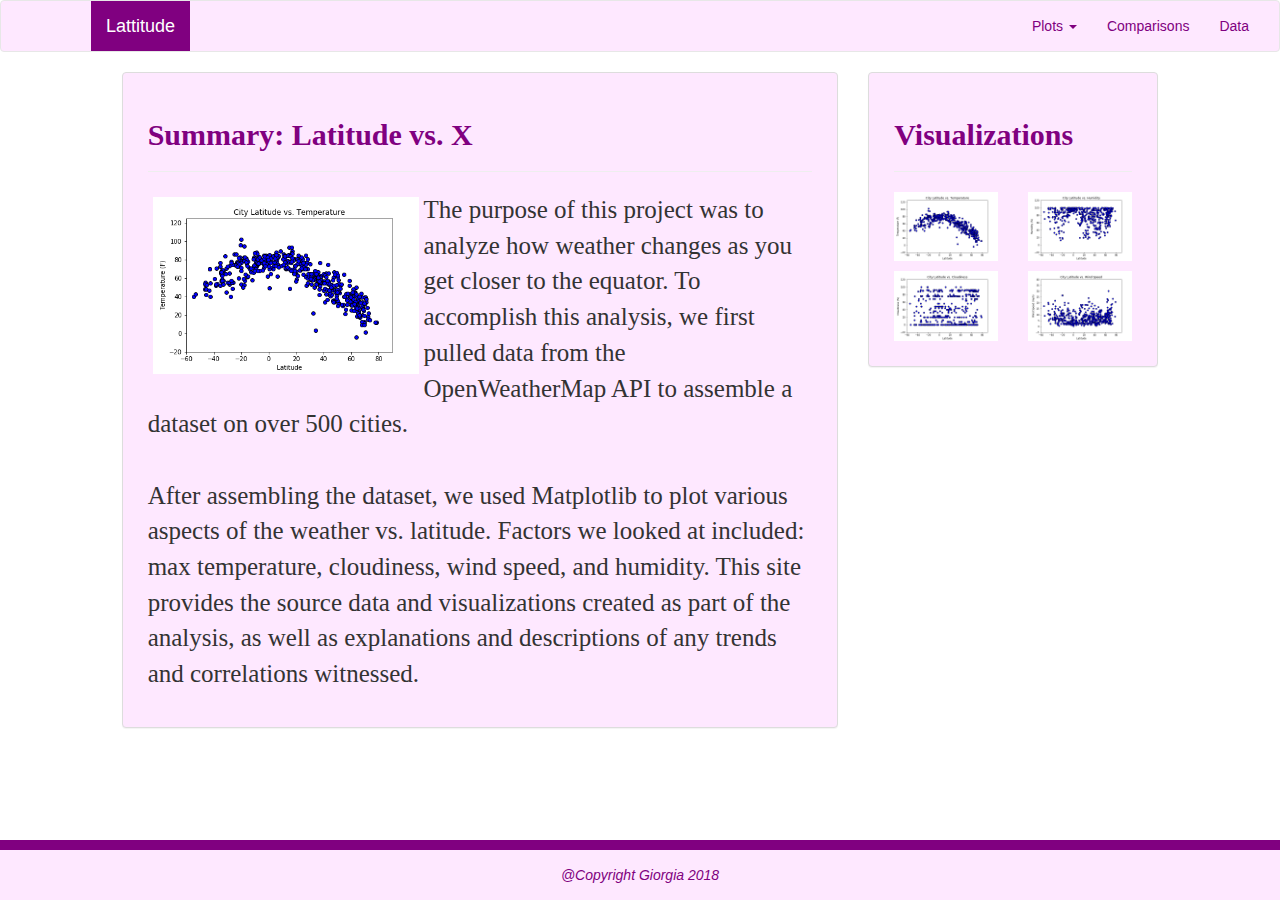
<file: 12. Web/index.html>
<!DOCTYPE html>
<html lang="en">
<head>
    <meta charset="UTF-8">
    <meta http-equiv="X-UA-Compatible" content="ie=edge">
    <meta name="viewport" content="width=device-width, initial-scale=1.0">
    <title>WeatherPy Visualization</title>

    
    <script src="https://code.jquery.com/jquery-3.2.1.js" integrity="sha256-DZAnKJ/6XZ9si04Hgrsxu/8s717jcIzLy3oi35EouyE=" crossorigin="anonymous"></script>
    <script src="https://maxcdn.bootstrapcdn.com/bootstrap/3.3.7/js/bootstrap.min.js" integrity="sha384-Tc5IQib027qvyjSMfHjOMaLkfuWVxZxUPnCJA7l2mCWNIpG9mGCD8wGNIcPD7Txa" crossorigin="anonymous"></script>
    <link href="https://maxcdn.bootstrapcdn.com/bootstrap/3.3.7/css/bootstrap.min.css" rel="stylesheet" integrity="sha384-BVYiiSIFeK1dGmJRAkycuHAHRg32OmUcww7on3RYdg4Va+PmSTsz/K68vbdEjh4u" crossorigin="anonymous">
    <link href="https://maxcdn.bootstrapcdn.com/font-awesome/4.7.0/css/font-awesome.min.css" rel="stylesheet" integrity="sha384-wvfXpqpZZVQGK6TAh5PVlGOfQNHSoD2xbE+QkPxCAFlNEevoEH3Sl0sibVcOQVnN" crossorigin="anonymous">

    <link rel="stylesheet" href="style.css" type="text/css">
    
</head>

<body>

    <!-- Nav Bar -->
    <nav class="navbar navbar-default" style="background-color: #fee8ff">
        <div class="container-fluid">
            <div class="navbar-header">
                <button type="button" class="navbar-toggle collapsed" data-toggle="collapse" data-target="#bs-example-navbar-collapse-1" aria-expanded="false">
                    <span class="sr-only">Toggle navigation</span>
                    <span class="icon-bar"></span>
                    <span class="icon-bar"></span>
                    <span class="icon-bar"></span>
                </button>
                <div class="col-md-1"></div>
                <div class="col-md-1"></div>
                <div class="col-md-1"></div>
                <a class="navbar-brand" href="index.html" style=" color:white; background-color: purple;">
                    <span class="nav-color">Lattitude</span>
                </a>
            </div>
            
            <div class="collapse navbar-collapse" id="bs-example-navbar-collapse-1">
        
                <ul class="nav navbar-nav navbar-right">
                    <li class="dropdown">
                        <a href="" class="dropdown-toggle" data-toggle="dropdown" role="button" aria-haspopup="true" aria-expanded="false" style="color:purple">Plots <span class="caret"></span></a>
                            <ul class="dropdown-menu">
                                <li><a href="max_temp.html">Max Temperature</a></li>
                                <li><a href="humidity.html">Humidity</a></li>
                                <li><a href="cloudiness.html">Cloud Cover</a></li>
                                <li><a href="wind_speed.html">Wind Speed</a></li>
                            </ul>
                    </li>
                    <li><a href="comparisons.html" style="color:purple">Comparisons</a></li>
                    <li><a href="data.html" style="color:purple">Data</a></li>
                </ul>
            </div>
        </div>
    </nav>

    <div class="container-fluid">
        <div class="row">
            <div class="col-md-1"></div>
            <div class="col-md-7">
                <div class="panel panel-default">
                    <div class="panel-body">
                        <h2>Summary: Latitude vs. X</h2>
                        <hr>
                        <img src="Plots/Latitude_Vs_Temperature_Plot.png" alt="max temp" style="width:40%; float: left; margin:5px;">
                        <p class="text">The purpose of this project was to analyze how weather changes as you get closer to the equator.
                            To accomplish this analysis, we first pulled data from the OpenWeatherMap API to assemble a dataset on over 500 cities.
                            <br>
                            <br>
                            After assembling the dataset, we used Matplotlib to plot various aspects of the weather vs. latitude.
                            Factors we looked at included: max temperature, cloudiness, wind speed, and humidity.
                            This site provides the source data and visualizations created as part of the analysis, as well as
                            explanations and descriptions of any trends and correlations witnessed.
                        </p>
                    </div>
                </div>
            </div>
            <div class="col-md-3">
                <div class="panel panel-default">
                    <div class="panel-body">
                        <h2>Visualizations</h2>
                        <hr>
                        <div class="row" style="padding-bottom:10px">
                            <div class="col-lg-6 col-md-6 col-sm-6 col-xs-6">
                                <a href="max_temp.html">
                                    <img src="Plots/Latitude_Vs_Temperature_Plot.png" alt="" style="width:100%">
                                </a>
                            </div>
                            <div class="col-lg-6 col-md-6 col-sm-6 col-xs-6">
                                <a href="humidity.html">
                                    <img src="Plots/Latitude_Vs_Humidity_Plot.png" alt="" style="width:100%">
                                </a>
                            </div>
                        </div>
                        <div class="row">
                            <div class="col-lg-6 col-md-6 col-sm-6 col-xs-6">
                                <a href="cloudiness.html">
                                    <img src="Plots/Latitude_Vs_Cloudiness_Plot.png" alt="" style="width:100%">
                                </a>
                            </div>
                            <div class="col-lg-6 col-md-6 col-sm-6 col-xs-6">
                                <a href="wind_speed.html">
                                    <img src="Plots/Latitude_Vs_WindSpeed_Plot.png" alt="" style="width:100%">
                                </a>
                            </div>
                        </div>
                    </div>
                </div>
            </div>

            <div class="col-md-1"></div>
        </div>
    </div>

    <footer>
        <p style="text-align: center">
            <i>@Copyright Giorgia 2018</i>
        </p>
    </footer>
    
</body>
</html>
</file>
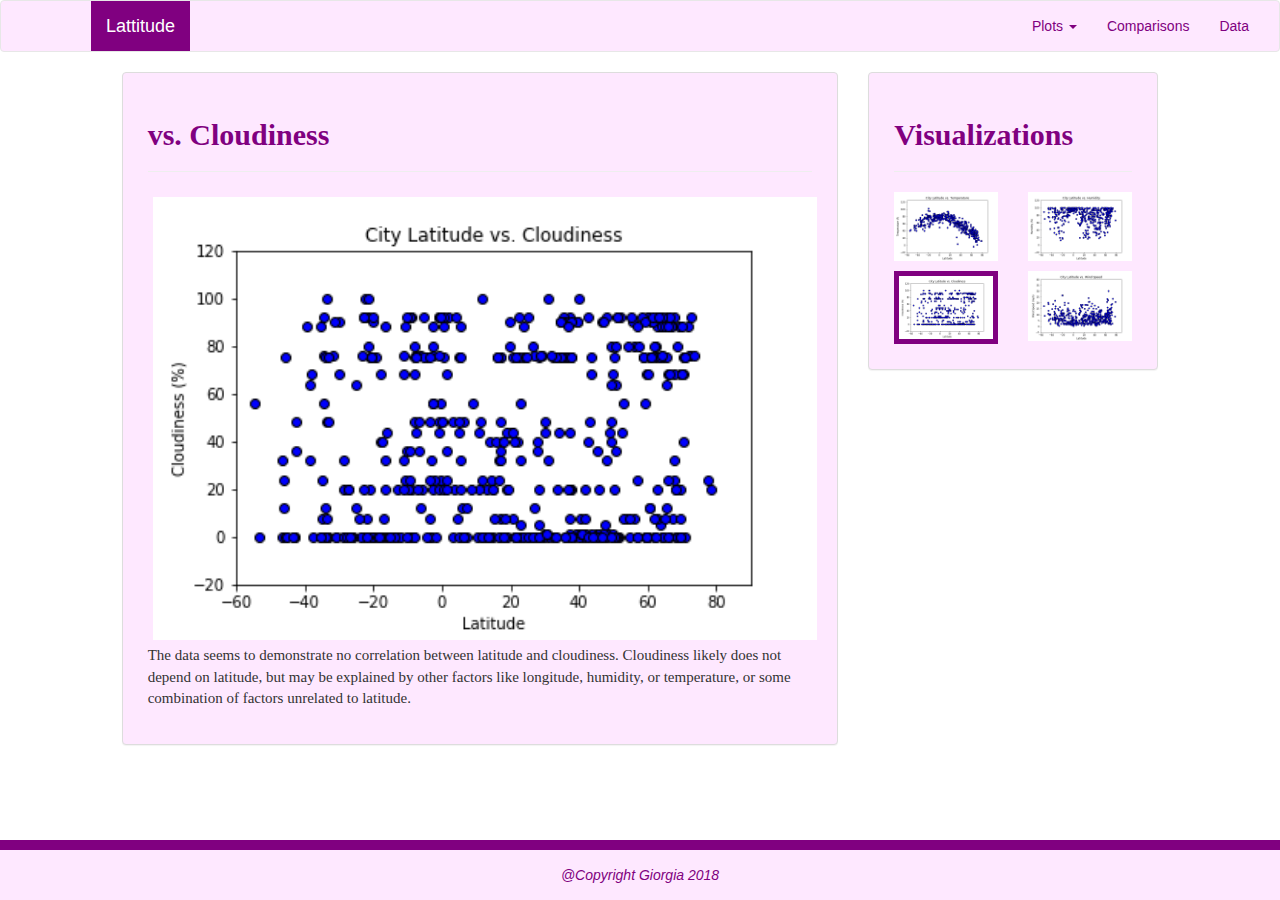
<file: 12. Web/cloudiness.html>
<!DOCTYPE html>
<html lang="en">
<!DOCTYPE html>
<html lang="en">
<head>
    <meta charset="UTF-8">
    <meta name="viewport" content="width=device-width, initial-scale=1.0">
    <meta http-equiv="X-UA-Compatible" content="ie=edge">
    <title>Maximum Temperature</title>

    <script src="https://code.jquery.com/jquery-3.2.1.js" integrity="sha256-DZAnKJ/6XZ9si04Hgrsxu/8s717jcIzLy3oi35EouyE=" crossorigin="anonymous"></script>
    <script src="https://maxcdn.bootstrapcdn.com/bootstrap/3.3.7/js/bootstrap.min.js" integrity="sha384-Tc5IQib027qvyjSMfHjOMaLkfuWVxZxUPnCJA7l2mCWNIpG9mGCD8wGNIcPD7Txa" crossorigin="anonymous"></script>
    <link href="https://maxcdn.bootstrapcdn.com/bootstrap/3.3.7/css/bootstrap.min.css" rel="stylesheet" integrity="sha384-BVYiiSIFeK1dGmJRAkycuHAHRg32OmUcww7on3RYdg4Va+PmSTsz/K68vbdEjh4u" crossorigin="anonymous">
    <link href="https://maxcdn.bootstrapcdn.com/font-awesome/4.7.0/css/font-awesome.min.css" rel="stylesheet" integrity="sha384-wvfXpqpZZVQGK6TAh5PVlGOfQNHSoD2xbE+QkPxCAFlNEevoEH3Sl0sibVcOQVnN" crossorigin="anonymous">

    <link rel="stylesheet" href="style.css" type="text/css">
</head>
<body>

    <nav class="navbar navbar-default" style="background-color: #fee8ff">
        <div class="container-fluid">
            <div class="navbar-header">
                <button type="button" class="navbar-toggle collapsed" data-toggle="collapse" data-target="#bs-example-navbar-collapse-1" aria-expanded="false">
                    <span class="sr-only">Toggle navigation</span>
                    <span class="icon-bar"></span>
                    <span class="icon-bar"></span>
                    <span class="icon-bar"></span>
                </button>
                <div class="col-md-1"></div>
                <div class="col-md-1"></div>
                <div class="col-md-1"></div>
                <a class="navbar-brand" href="index.html" style="color: white; background-color: purple;">
                    <span class="nav-color">Lattitude</span>
                </a>
            </div>
                
            <div class="collapse navbar-collapse" id="bs-example-navbar-collapse-1">
            
                <ul class="nav navbar-nav navbar-right">
                    <li class="dropdown">
                        <a href="" class="dropdown-toggle" data-toggle="dropdown" role="button" aria-haspopup="true" aria-expanded="false" style="color:purple">Plots <span class="caret"></span></a>
                            <ul class="dropdown-menu">
                                <li><a href="max_temp.html">Max Temperature</a></li>
                                <li><a href="humidity.html">Humidity</a></li>
                                <li><a href="cloudiness.html">Cloud Cover</a></li>
                                <li><a href="wind_speed.html">Wind Speed</a></li>
                            </ul>
                    </li>
                    <li><a href="comparisons.html" style="color:purple">Comparisons</a></li>
                    <li><a href="data.html" style="color:purple">Data</a></li>
                </ul>
            </div>
        </div>
    </nav>

    <div class="container-fluid">
        <div class="row">
            <div class="col-md-1"></div>

            <div class="col-md-7">
                <div class="panel panel-default">
                    <div class="panel-body">
                        <h2>vs. Cloudiness</h2>
                        <hr>
                        <img src="Plots/Latitude_Vs_Cloudiness_Plot.png" alt="" style="width:100%; margin: 5px">
                        <p class="text2">The data seems to demonstrate no correlation between latitude and cloudiness. Cloudiness likely does not depend on latitude, but may be explained by other factors like longitude, humidity, or temperature, or some combination of factors unrelated to latitude.
                        </p>
                    </div>
                </div>
            </div>

            <div class="col-md-3">
                <div class="panel panel-default">
                    <div class="panel-body">
                        <h2>Visualizations</h2>
                        <hr>
                        <div class="row" style="padding-bottom:10px">
                            <div class="col-lg-6 col-md-6 col-sm-6 col-xs-6">
                                <a href="max_temp.html">
                                    <img src="Plots/Latitude_Vs_Temperature_Plot.png" alt="" style="width:100%">
                                </a>
                            </div>
                            <div class="col-lg-6 col-md-6 col-sm-6 col-xs-6">
                                <a href="humidity.html">
                                    <img src="Plots/Latitude_Vs_Humidity_Plot.png" alt="" style="width:100%">
                                </a>
                            </div>
                        </div>
                        <div class="row">
                            <div class="col-lg-6 col-md-6 col-sm-6 col-xs-6">
                                <a href="cloudiness.html">
                                    <img src="Plots/Latitude_Vs_Cloudiness_Plot.png" alt="" style="width:100%" class="current">
                                </a>
                            </div>
                            <div class="col-lg-6 col-md-6 col-sm-6 col-xs-6">
                                <a href="wind_speed.html">
                                    <img src="Plots/Latitude_Vs_WindSpeed_Plot.png" alt="" style="width:100%">
                                </a>
                            </div>
                        </div>
                    </div>
                </div>
            </div>

            <div class="col-md-1"></div>
        </div>
    </div>

    <footer>
        <p style="text-align: center">
            <i>@Copyright Giorgia 2018</i>
        </p>
    </footer>
    
</body>
</html>
</file>
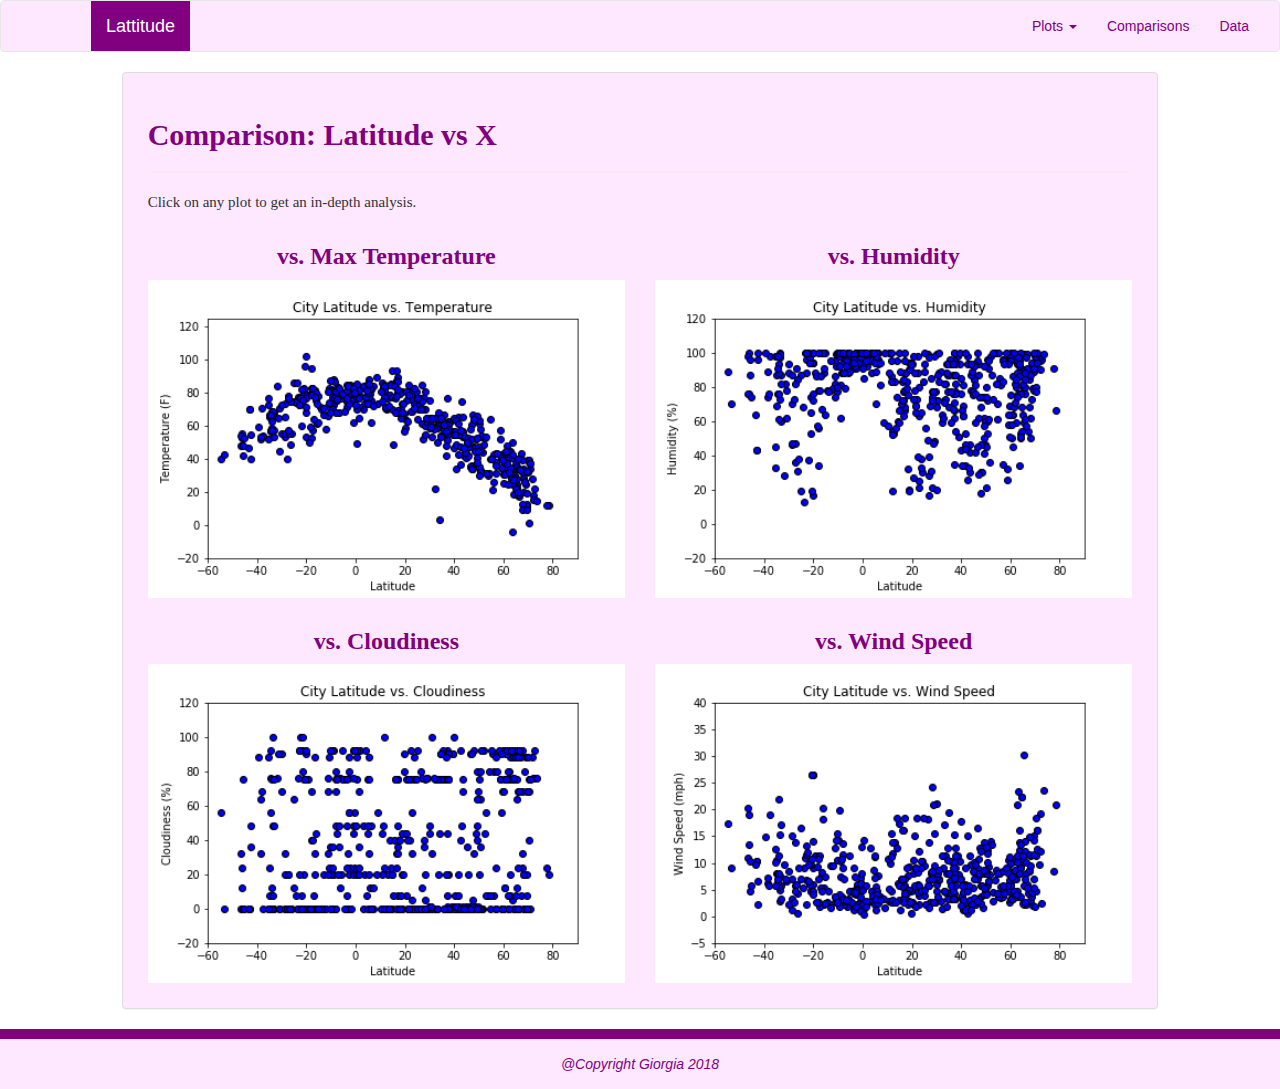
<file: 12. Web/comparisons.html>
<!DOCTYPE html>
<html lang="en">
<head>
    <meta charset="UTF-8">
    <meta name="viewport" content="width=device-width, initial-scale=1.0">
    <meta http-equiv="X-UA-Compatible" content="ie=edge">
    <title>Comparisons</title>

    <script src="https://code.jquery.com/jquery-3.2.1.js" integrity="sha256-DZAnKJ/6XZ9si04Hgrsxu/8s717jcIzLy3oi35EouyE=" crossorigin="anonymous"></script>
    <script src="https://maxcdn.bootstrapcdn.com/bootstrap/3.3.7/js/bootstrap.min.js" integrity="sha384-Tc5IQib027qvyjSMfHjOMaLkfuWVxZxUPnCJA7l2mCWNIpG9mGCD8wGNIcPD7Txa" crossorigin="anonymous"></script>
    <link href="https://maxcdn.bootstrapcdn.com/bootstrap/3.3.7/css/bootstrap.min.css" rel="stylesheet" integrity="sha384-BVYiiSIFeK1dGmJRAkycuHAHRg32OmUcww7on3RYdg4Va+PmSTsz/K68vbdEjh4u" crossorigin="anonymous">
    <link href="https://maxcdn.bootstrapcdn.com/font-awesome/4.7.0/css/font-awesome.min.css" rel="stylesheet" integrity="sha384-wvfXpqpZZVQGK6TAh5PVlGOfQNHSoD2xbE+QkPxCAFlNEevoEH3Sl0sibVcOQVnN" crossorigin="anonymous">

    <link rel="stylesheet" href="style.css" type="text/css">
</head>

<body>

    <nav class="navbar navbar-default" style="background-color: #fee8ff">
        <div class="container-fluid">
            <div class="navbar-header">
                <button type="button" class="navbar-toggle collapsed" data-toggle="collapse" data-target="#bs-example-navbar-collapse-1" aria-expanded="false">
                    <span class="sr-only">Toggle navigation</span>
                    <span class="icon-bar"></span>
                    <span class="icon-bar"></span>
                    <span class="icon-bar"></span>
                </button>
                <div class="col-md-1"></div>
                <div class="col-md-1"></div>
                <div class="col-md-1"></div>
                <a class="navbar-brand" href="index.html" style="color: white; background-color: purple;">
                    <span class="nav-color">Lattitude</span>
                </a>
            </div>
                
            <div class="collapse navbar-collapse" id="bs-example-navbar-collapse-1">
            
                <ul class="nav navbar-nav navbar-right">
                    <li class="dropdown">
                        <a href="" class="dropdown-toggle" data-toggle="dropdown" role="button" aria-haspopup="true" aria-expanded="false" style="color:purple">Plots <span class="caret"></span></a>
                            <ul class="dropdown-menu">
                                <li><a href="max_temp.html">Max Temperature</a></li>
                                <li><a href="humidity.html">Humidity</a></li>
                                <li><a href="cloudiness.html">Cloud Cover</a></li>
                                <li><a href="wind_speed.html">Wind Speed</a></li>
                            </ul>
                    </li>
                    <li><a href="comparisons.html" style="color:purple">Comparisons</a></li>
                    <li><a href="data.html" style="color:purple">Data</a></li>
                </ul>
            </div>
        </div>
    </nav>

    <div class="container-fluid">
        <div class="row">
            <div class="col-md-1"></div>

            <div class="col-md-10">
                <div class="panel panel-default">
                    <div class="panel-body">
                        <h2>Comparison: Latitude vs X</h2>
                        <hr>
                        <p class="text2">Click on any plot to get an in-depth analysis.</p>
                        <div class="row" style="padding-bottom:10px">
                            <div class="col-lg-6 col-md-6 col-sm-6 col-xs-6">
                                <h3>vs. Max Temperature</h3>
                                <a href="max_temp.html"><img class="img img-responsive" src="Plots/Latitude_Vs_Temperature_Plot.png" alt="" style="width:100%"></a>
                            </div>
                            <div class="col-lg-6 col-md-6 col-sm-6 col-xs-6">
                                <h3>vs. Humidity</h3>
                                <a href="humidity.html"><img class="img img-responsive" src="Plots/Latitude_Vs_Humidity_Plot.png" alt="" style="width:100%"></a>
                            </div>
                        </div>
                        <div class="row">
                            <div class="col-lg-6 col-md-6 col-sm-6 col-xs-6">
                                <h3>vs. Cloudiness</h3>
                                <a href="cloudiness.html"><img class="img img-responsive" src="Plots/Latitude_Vs_Cloudiness_Plot.png" alt="" style="width:100%"></a>
                            </div>
                            <div class="col-lg-6 col-md-6 col-sm-6 col-xs-6">
                                <h3>vs. Wind Speed</h3>
                                <a href="wind_speed.html"><img class="img img-responsive" src="Plots/Latitude_Vs_WindSpeed_Plot.png" alt="" style="width:100%"></a>
                            </div>
                        </div>
                    </div>
                </div>
            </div>

            <div class="col-md-1"></div>
        </div>
    </div>

    <footer>
        <p style="text-align: center">
            <i>@Copyright Giorgia 2018</i>
        </p>
    </footer>
    
</body>
</html>
</file>
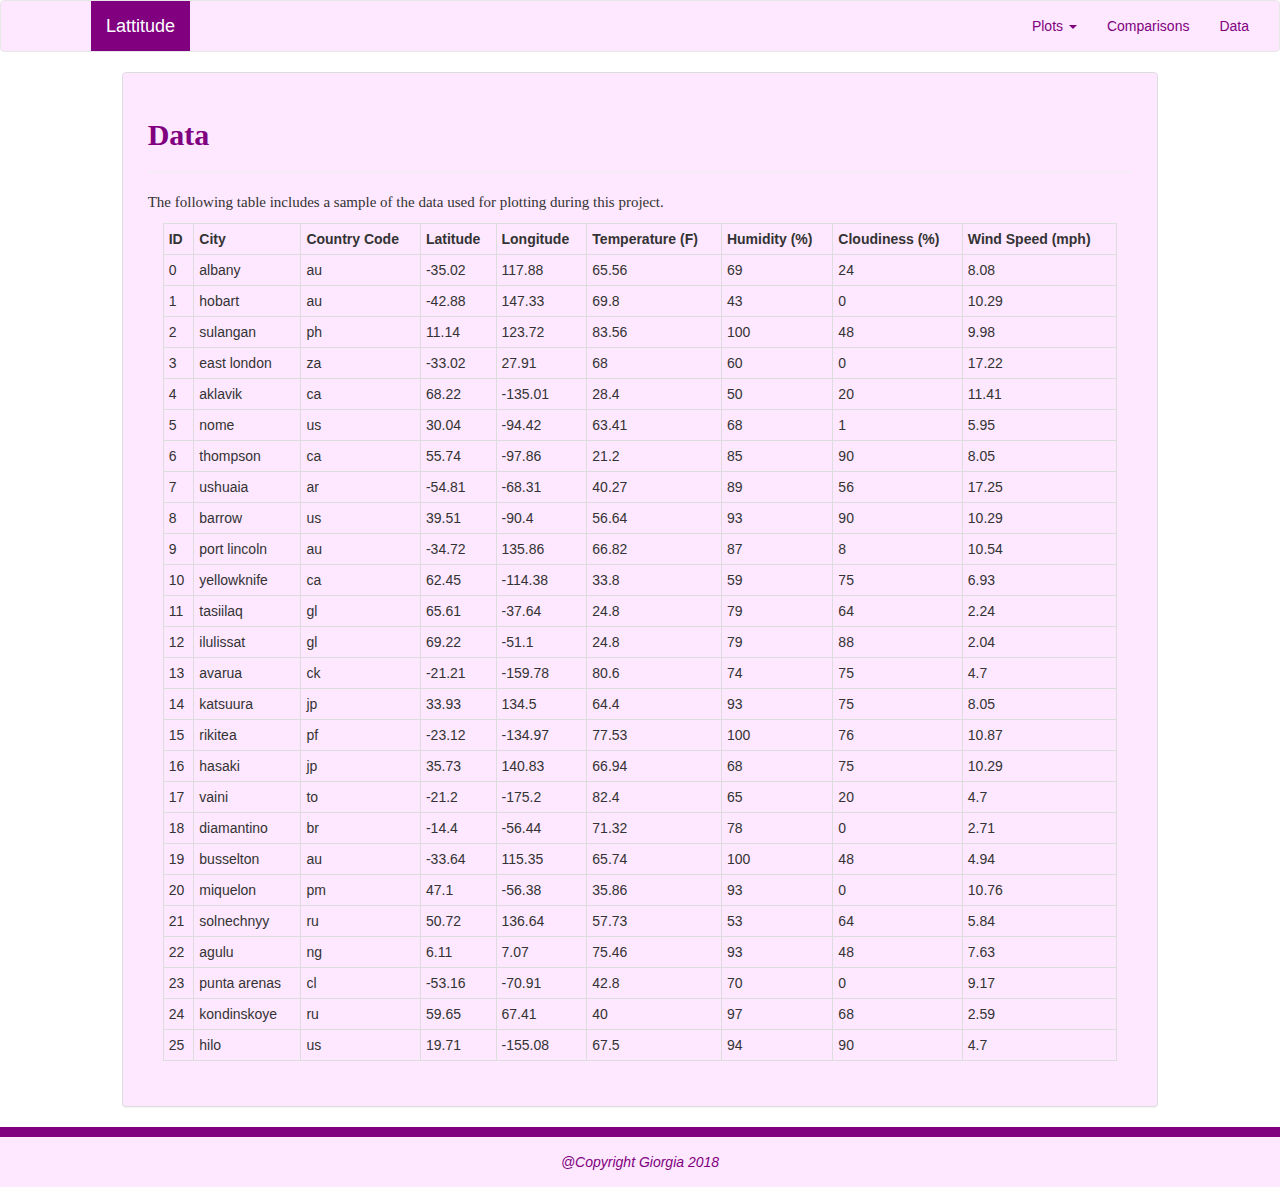
<file: 12. Web/data.html>
<!DOCTYPE html>
<html lang="en">
<head>
    <meta charset="UTF-8">
    <meta name="viewport" content="width=device-width, initial-scale=1.0">
    <meta http-equiv="X-UA-Compatible" content="ie=edge">
    <title>Data</title>

    <script src="https://code.jquery.com/jquery-3.2.1.js" integrity="sha256-DZAnKJ/6XZ9si04Hgrsxu/8s717jcIzLy3oi35EouyE=" crossorigin="anonymous"></script>
    <script src="https://maxcdn.bootstrapcdn.com/bootstrap/3.3.7/js/bootstrap.min.js" integrity="sha384-Tc5IQib027qvyjSMfHjOMaLkfuWVxZxUPnCJA7l2mCWNIpG9mGCD8wGNIcPD7Txa" crossorigin="anonymous"></script>
    <link href="https://maxcdn.bootstrapcdn.com/bootstrap/3.3.7/css/bootstrap.min.css" rel="stylesheet" integrity="sha384-BVYiiSIFeK1dGmJRAkycuHAHRg32OmUcww7on3RYdg4Va+PmSTsz/K68vbdEjh4u" crossorigin="anonymous">
    <link href="https://maxcdn.bootstrapcdn.com/font-awesome/4.7.0/css/font-awesome.min.css" rel="stylesheet" integrity="sha384-wvfXpqpZZVQGK6TAh5PVlGOfQNHSoD2xbE+QkPxCAFlNEevoEH3Sl0sibVcOQVnN" crossorigin="anonymous">

    <link rel="stylesheet" href="style.css" type="text/css">
</head>

<body>

    <nav class="navbar navbar-default" style="background-color: #fee8ff">
        <div class="container-fluid">
            <div class="navbar-header">
                <button type="button" class="navbar-toggle collapsed" data-toggle="collapse" data-target="#bs-example-navbar-collapse-1" aria-expanded="false">
                    <span class="sr-only">Toggle navigation</span>
                    <span class="icon-bar"></span>
                    <span class="icon-bar"></span>
                    <span class="icon-bar"></span>
                </button>
                <div class="col-md-1"></div>
                <div class="col-md-1"></div>
                <div class="col-md-1"></div>
                <a class="navbar-brand" href="index.html" style="color: white; background-color: purple;">
                    <span class="nav-color">Lattitude</span>
                </a>
            </div>
                
            <div class="collapse navbar-collapse" id="bs-example-navbar-collapse-1">
            
                <ul class="nav navbar-nav navbar-right">
                    <li class="dropdown">
                        <a href="" class="dropdown-toggle" data-toggle="dropdown" role="button" aria-haspopup="true" aria-expanded="false" style="color:purple">Plots <span class="caret"></span></a>
                            <ul class="dropdown-menu">
                                <li><a href="max_temp.html">Max Temperature</a></li>
                                <li><a href="humidity.html">Humidity</a></li>
                                <li><a href="cloudiness.html">Cloud Cover</a></li>
                                <li><a href="wind_speed.html">Wind Speed</a></li>
                            </ul>
                    </li>
                    <li><a href="comparisons.html" style="color:purple">Comparisons</a></li>
                    <li><a href="data.html" style="color:purple">Data</a></li>
                </ul>
            </div>
        </div>
    </nav>

    <div class="container-fluid">
        <div class="row">
            <div class="col-md-1"></div>

            <div class="col-md-10">
                <div class="panel panel-default">
                    <div class="panel-body">
                        <h2>Data</h2>
                        <hr>
                        <p class="text2">The following table includes a sample of the data used for plotting during this project.</p>
                        <div class="col-md-12">
                            <table class="table table-bordered table-hover table-condensed">
                                <tbody>
                                <td class="column_names">ID</td>
                                <td class="column_names">City</td>
                                <td class="column_names">Country Code</td>
                                <td class="column_names">Latitude</td>
                                <td class="column_names">Longitude</td>
                                <td class="column_names">Temperature (F)</td>
                                <td class="column_names">Humidity (%)</td>
                                <td class="column_names">Cloudiness (%)</td>
                                <td class="column_names">Wind Speed (mph)</td>
                                <tr>
                                <td>0</td>
                                <td>albany</td>
                                <td>au</td>
                                <td>-35.02</td>
                                <td>117.88</td>
                                <td>65.56</td>
                                <td>69</td>
                                <td>24</td>
                                <td>8.08</td>
                                </tr>
                                <tr>
                                <td>1</td>
                                <td>hobart</td>
                                <td>au</td>
                                <td>-42.88</td>
                                <td>147.33</td>
                                <td>69.8</td>
                                <td>43</td>
                                <td>0</td>
                                <td>10.29</td>
                                </tr>
                                <tr>
                                <td>2</td>
                                <td>sulangan</td>
                                <td>ph</td>
                                <td>11.14</td>
                                <td>123.72</td>
                                <td>83.56</td>
                                <td>100</td>
                                <td>48</td>
                                <td>9.98</td>
                                </tr>
                                <tr>
                                <td>3</td>
                                <td>east london</td>
                                <td>za</td>
                                <td>-33.02</td>
                                <td>27.91</td>
                                <td>68</td>
                                <td>60</td>
                                <td>0</td>
                                <td>17.22</td>
                                </tr>
                                <tr>
                                <td>4</td>
                                <td>aklavik</td>
                                <td>ca</td>
                                <td>68.22</td>
                                <td>-135.01</td>
                                <td>28.4</td>
                                <td>50</td>
                                <td>20</td>
                                <td>11.41</td>
                                </tr>
                                <tr>
                                <td>5</td>
                                <td>nome</td>
                                <td>us</td>
                                <td>30.04</td>
                                <td>-94.42</td>
                                <td>63.41</td>
                                <td>68</td>
                                <td>1</td>
                                <td>5.95</td>
                                </tr>
                                <tr>
                                <td>6</td>
                                <td>thompson</td>
                                <td>ca</td>
                                <td>55.74</td>
                                <td>-97.86</td>
                                <td>21.2</td>
                                <td>85</td>
                                <td>90</td>
                                <td>8.05</td>
                                </tr>
                                <tr>
                                <td>7</td>
                                <td>ushuaia</td>
                                <td>ar</td>
                                <td>-54.81</td>
                                <td>-68.31</td>
                                <td>40.27</td>
                                <td>89</td>
                                <td>56</td>
                                <td>17.25</td>
                                </tr>
                                <tr>
                                <td>8</td>
                                <td>barrow</td>
                                <td>us</td>
                                <td>39.51</td>
                                <td>-90.4</td>
                                <td>56.64</td>
                                <td>93</td>
                                <td>90</td>
                                <td>10.29</td>
                                </tr>
                                <tr>
                                <td>9</td>
                                <td>port lincoln</td>
                                <td>au</td>
                                <td>-34.72</td>
                                <td>135.86</td>
                                <td>66.82</td>
                                <td>87</td>
                                <td>8</td>
                                <td>10.54</td>
                                </tr>
                                <tr>
                                <td>10</td>
                                <td>yellowknife</td>
                                <td>ca</td>
                                <td>62.45</td>
                                <td>-114.38</td>
                                <td>33.8</td>
                                <td>59</td>
                                <td>75</td>
                                <td>6.93</td>
                                </tr>
                                <tr>
                                <td>11</td>
                                <td>tasiilaq</td>
                                <td>gl</td>
                                <td>65.61</td>
                                <td>-37.64</td>
                                <td>24.8</td>
                                <td>79</td>
                                <td>64</td>
                                <td>2.24</td>
                                </tr>
                                <tr>
                                <td>12</td>
                                <td>ilulissat</td>
                                <td>gl</td>
                                <td>69.22</td>
                                <td>-51.1</td>
                                <td>24.8</td>
                                <td>79</td>
                                <td>88</td>
                                <td>2.04</td>
                                </tr>
                                <tr>
                                <td>13</td>
                                <td>avarua</td>
                                <td>ck</td>
                                <td>-21.21</td>
                                <td>-159.78</td>
                                <td>80.6</td>
                                <td>74</td>
                                <td>75</td>
                                <td>4.7</td>
                                </tr>
                                <tr>
                                <td>14</td>
                                <td>katsuura</td>
                                <td>jp</td>
                                <td>33.93</td>
                                <td>134.5</td>
                                <td>64.4</td>
                                <td>93</td>
                                <td>75</td>
                                <td>8.05</td>
                                </tr>
                                <tr>
                                <td>15</td>
                                <td>rikitea</td>
                                <td>pf</td>
                                <td>-23.12</td>
                                <td>-134.97</td>
                                <td>77.53</td>
                                <td>100</td>
                                <td>76</td>
                                <td>10.87</td>
                                </tr>
                                <tr>
                                <td>16</td>
                                <td>hasaki</td>
                                <td>jp</td>
                                <td>35.73</td>
                                <td>140.83</td>
                                <td>66.94</td>
                                <td>68</td>
                                <td>75</td>
                                <td>10.29</td>
                                </tr>
                                <tr>
                                <td>17</td>
                                <td>vaini</td>
                                <td>to</td>
                                <td>-21.2</td>
                                <td>-175.2</td>
                                <td>82.4</td>
                                <td>65</td>
                                <td>20</td>
                                <td>4.7</td>
                                </tr>
                                <tr>
                                <td>18</td>
                                <td>diamantino</td>
                                <td>br</td>
                                <td>-14.4</td>
                                <td>-56.44</td>
                                <td>71.32</td>
                                <td>78</td>
                                <td>0</td>
                                <td>2.71</td>
                                </tr>
                                <tr>
                                <td>19</td>
                                <td>busselton</td>
                                <td>au</td>
                                <td>-33.64</td>
                                <td>115.35</td>
                                <td>65.74</td>
                                <td>100</td>
                                <td>48</td>
                                <td>4.94</td>
                                </tr>
                                <tr>
                                <td>20</td>
                                <td>miquelon</td>
                                <td>pm</td>
                                <td>47.1</td>
                                <td>-56.38</td>
                                <td>35.86</td>
                                <td>93</td>
                                <td>0</td>
                                <td>10.76</td>
                                </tr>
                                <tr>
                                <td>21</td>
                                <td>solnechnyy</td>
                                <td>ru</td>
                                <td>50.72</td>
                                <td>136.64</td>
                                <td>57.73</td>
                                <td>53</td>
                                <td>64</td>
                                <td>5.84</td>
                                </tr>
                                <tr>
                                <td>22</td>
                                <td>agulu</td>
                                <td>ng</td>
                                <td>6.11</td>
                                <td>7.07</td>
                                <td>75.46</td>
                                <td>93</td>
                                <td>48</td>
                                <td>7.63</td>
                                </tr>
                                <tr>
                                <td>23</td>
                                <td>punta arenas</td>
                                <td>cl</td>
                                <td>-53.16</td>
                                <td>-70.91</td>
                                <td>42.8</td>
                                <td>70</td>
                                <td>0</td>
                                <td>9.17</td>
                                </tr>
                                <tr>
                                <td>24</td>
                                <td>kondinskoye</td>
                                <td>ru</td>
                                <td>59.65</td>
                                <td>67.41</td>
                                <td>40</td>
                                <td>97</td>
                                <td>68</td>
                                <td>2.59</td>
                                </tr>
                                <tr>
                                <td>25</td>
                                <td>hilo</td>
                                <td>us</td>
                                <td>19.71</td>
                                <td>-155.08</td>
                                <td>67.5</td>
                                <td>94</td>
                                <td>90</td>
                                <td>4.7</td>
                                </tr>
                                </tbody>
                            </table>
                        </div>
                    </div>
                </div>
            </div>

            <div class="col-md-1"></div>
        </div>
    </div>

    <footer>
        <p style="text-align: center">
            <i>@Copyright Giorgia 2018</i>
        </p>
    </footer>

</body>
</html>
</file>
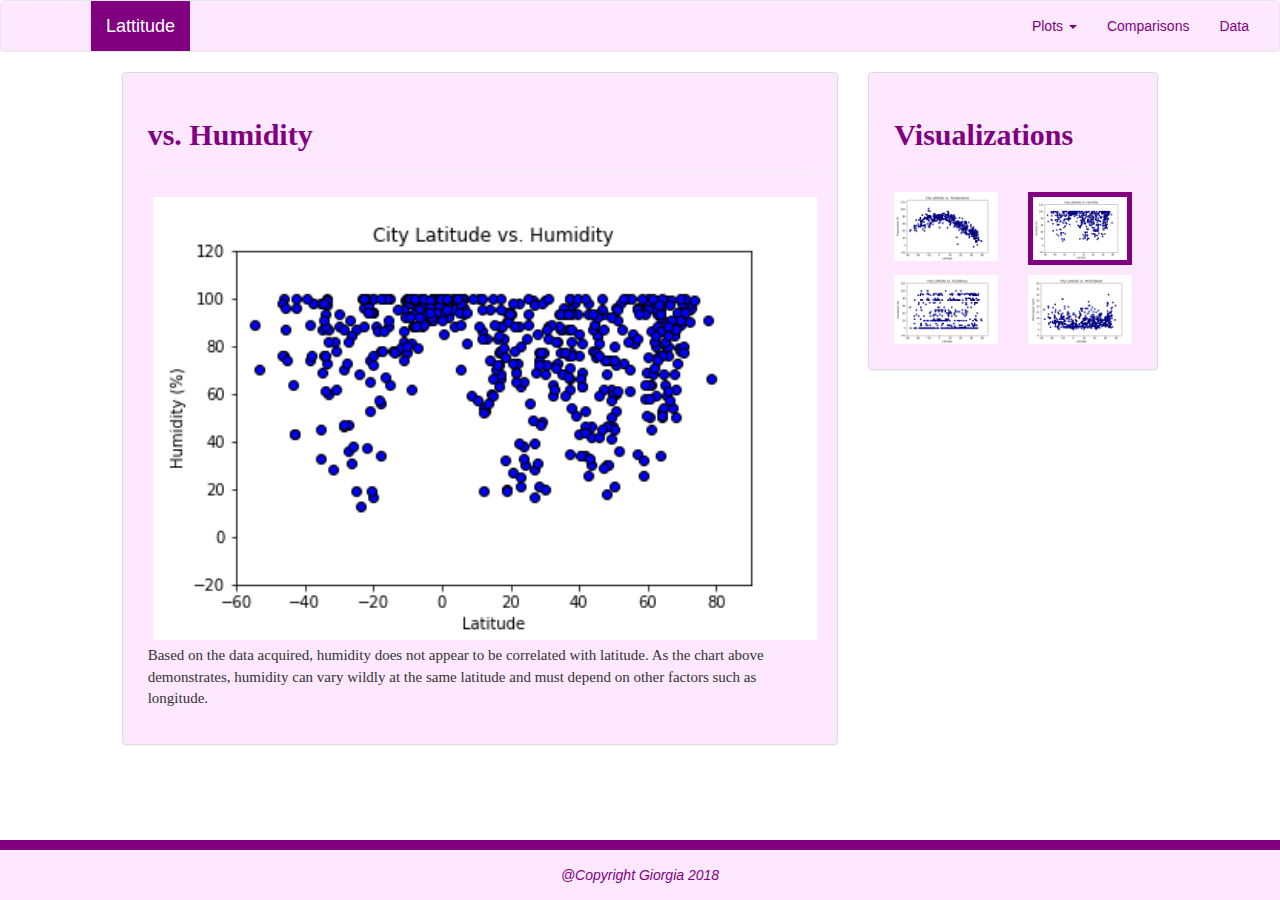
<file: 12. Web/humidity.html>
<!DOCTYPE html>
<html lang="en">
<!DOCTYPE html>
<html lang="en">
<head>
    <meta charset="UTF-8">
    <meta name="viewport" content="width=device-width, initial-scale=1.0">
    <meta http-equiv="X-UA-Compatible" content="ie=edge">
    <title>Maximum Temperature</title>

    <script src="https://code.jquery.com/jquery-3.2.1.js" integrity="sha256-DZAnKJ/6XZ9si04Hgrsxu/8s717jcIzLy3oi35EouyE=" crossorigin="anonymous"></script>
    <script src="https://maxcdn.bootstrapcdn.com/bootstrap/3.3.7/js/bootstrap.min.js" integrity="sha384-Tc5IQib027qvyjSMfHjOMaLkfuWVxZxUPnCJA7l2mCWNIpG9mGCD8wGNIcPD7Txa" crossorigin="anonymous"></script>
    <link href="https://maxcdn.bootstrapcdn.com/bootstrap/3.3.7/css/bootstrap.min.css" rel="stylesheet" integrity="sha384-BVYiiSIFeK1dGmJRAkycuHAHRg32OmUcww7on3RYdg4Va+PmSTsz/K68vbdEjh4u" crossorigin="anonymous">
    <link href="https://maxcdn.bootstrapcdn.com/font-awesome/4.7.0/css/font-awesome.min.css" rel="stylesheet" integrity="sha384-wvfXpqpZZVQGK6TAh5PVlGOfQNHSoD2xbE+QkPxCAFlNEevoEH3Sl0sibVcOQVnN" crossorigin="anonymous">

    <link rel="stylesheet" href="style.css" type="text/css">
</head>
<body>

    <nav class="navbar navbar-default" style="background-color: #fee8ff">
        <div class="container-fluid">
            <div class="navbar-header">
                <button type="button" class="navbar-toggle collapsed" data-toggle="collapse" data-target="#bs-example-navbar-collapse-1" aria-expanded="false">
                    <span class="sr-only">Toggle navigation</span>
                    <span class="icon-bar"></span>
                    <span class="icon-bar"></span>
                    <span class="icon-bar"></span>
                </button>
                <div class="col-md-1"></div>
                <div class="col-md-1"></div>
                <div class="col-md-1"></div>
                <a class="navbar-brand" href="index.html" style="color: white; background-color: purple;">
                    <span class="nav-color">Lattitude</span>
                </a>
            </div>
                
            <div class="collapse navbar-collapse" id="bs-example-navbar-collapse-1">
            
                <ul class="nav navbar-nav navbar-right">
                    <li class="dropdown">
                        <a href="" class="dropdown-toggle" data-toggle="dropdown" role="button" aria-haspopup="true" aria-expanded="false" style="color:purple">Plots <span class="caret"></span></a>
                            <ul class="dropdown-menu">
                                <li><a href="max_temp.html">Max Temperature</a></li>
                                <li><a href="humidity.html">Humidity</a></li>
                                <li><a href="cloudiness.html">Cloud Cover</a></li>
                                <li><a href="wind_speed.html">Wind Speed</a></li>
                            </ul>
                    </li>
                    <li><a href="comparisons.html" style="color:purple">Comparisons</a></li>
                    <li><a href="data.html" style="color:purple">Data</a></li>
                </ul>
            </div>
        </div>
    </nav>

    <div class="container-fluid">
        <div class="row">
            <div class="col-md-1"></div>

            <div class="col-md-7">
                <div class="panel panel-default">
                    <div class="panel-body">
                        <h2>vs. Humidity</h2>
                        <hr>
                        <img src="Plots/Latitude_Vs_Humidity_Plot.png" alt="" style="width:100%; margin: 5px">
                        <p class="text2">Based on the data acquired, humidity does not appear to be correlated with latitude.
                As the chart above demonstrates, humidity can vary wildly at the same latitude and must
                depend on other factors such as longitude.
                        </p>
                    </div>
                </div>
            </div>

            <div class="col-md-3">
                <div class="panel panel-default">
                    <div class="panel-body">
                        <h2>Visualizations</h2>
                        <hr>
                        <div class="row" style="padding-bottom:10px">
                            <div class="col-lg-6 col-md-6 col-sm-6 col-xs-6">
                                <a href="max_temp.html">
                                    <img src="Plots/Latitude_Vs_Temperature_Plot.png" alt="" style="width:100%">
                                </a>
                            </div>
                            <div class="col-lg-6 col-md-6 col-sm-6 col-xs-6">
                                <a href="humidity.html">
                                    <img src="Plots/Latitude_Vs_Humidity_Plot.png" alt="" style="width:100%" class="current">
                                </a>
                            </div>
                        </div>
                        <div class="row">
                            <div class="col-lg-6 col-md-6 col-sm-6 col-xs-6">
                                <a href="cloudiness.html">
                                    <img src="Plots/Latitude_Vs_Cloudiness_Plot.png" alt="" style="width:100%">
                                </a>
                            </div>
                            <div class="col-lg-6 col-md-6 col-sm-6 col-xs-6">
                                <a href="wind_speed.html">
                                    <img src="Plots/Latitude_Vs_WindSpeed_Plot.png" alt="" style="width:100%">
                                </a>
                            </div>
                        </div>
                    </div>
                </div>
            </div>

            <div class="col-md-1"></div>
        </div>
    </div>

    <footer>
        <p style="text-align: center">
            <i>@Copyright Giorgia 2018</i>
        </p>
    </footer>
    
</body>
</html>
</file>
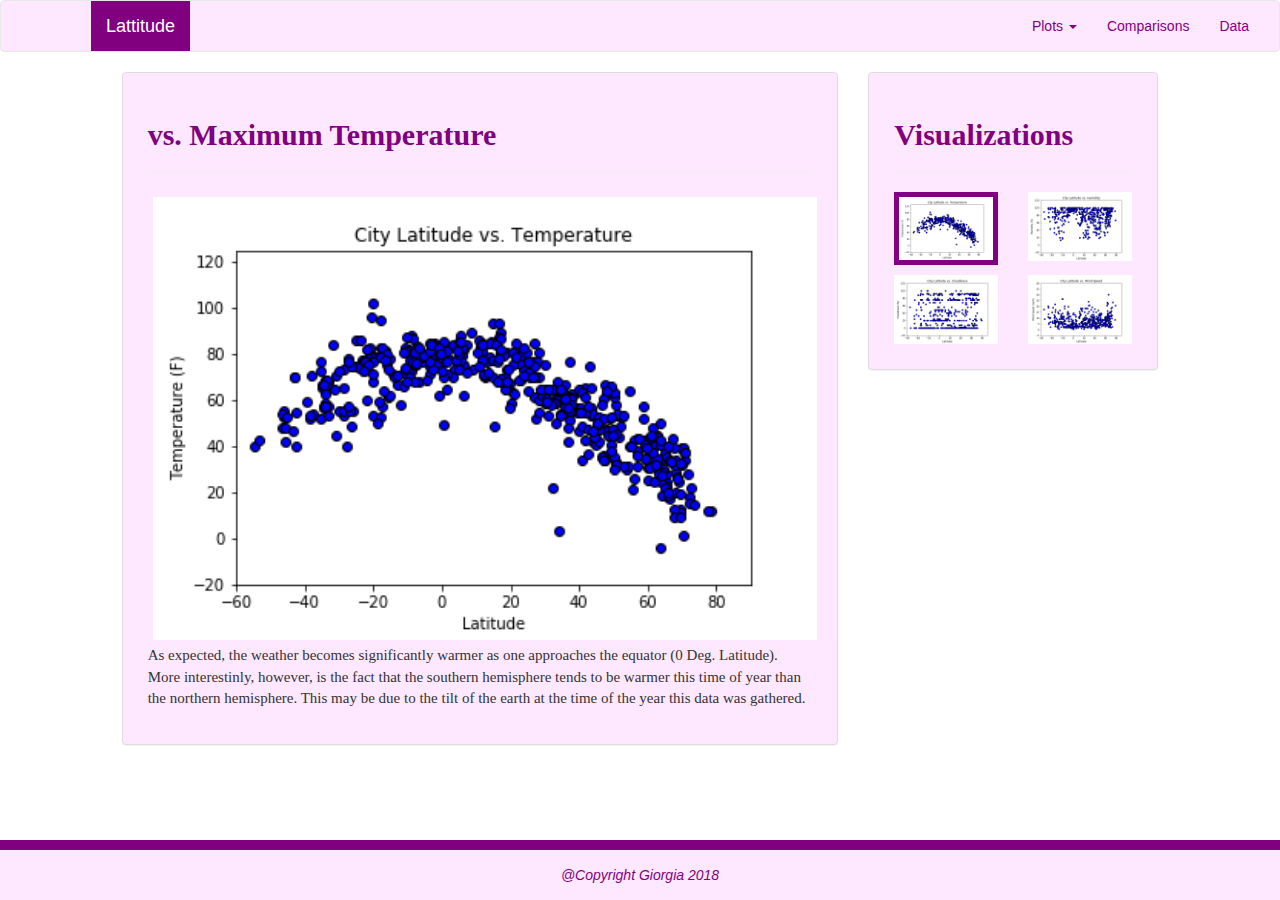
<file: 12. Web/max_temp.html>
<!DOCTYPE html>
<html lang="en">
<!DOCTYPE html>
<html lang="en">
<head>
    <meta charset="UTF-8">
    <meta name="viewport" content="width=device-width, initial-scale=1.0">
    <meta http-equiv="X-UA-Compatible" content="ie=edge">
    <title>Maximum Temperature</title>

    <script src="https://code.jquery.com/jquery-3.2.1.js" integrity="sha256-DZAnKJ/6XZ9si04Hgrsxu/8s717jcIzLy3oi35EouyE=" crossorigin="anonymous"></script>
    <script src="https://maxcdn.bootstrapcdn.com/bootstrap/3.3.7/js/bootstrap.min.js" integrity="sha384-Tc5IQib027qvyjSMfHjOMaLkfuWVxZxUPnCJA7l2mCWNIpG9mGCD8wGNIcPD7Txa" crossorigin="anonymous"></script>
    <link href="https://maxcdn.bootstrapcdn.com/bootstrap/3.3.7/css/bootstrap.min.css" rel="stylesheet" integrity="sha384-BVYiiSIFeK1dGmJRAkycuHAHRg32OmUcww7on3RYdg4Va+PmSTsz/K68vbdEjh4u" crossorigin="anonymous">
    <link href="https://maxcdn.bootstrapcdn.com/font-awesome/4.7.0/css/font-awesome.min.css" rel="stylesheet" integrity="sha384-wvfXpqpZZVQGK6TAh5PVlGOfQNHSoD2xbE+QkPxCAFlNEevoEH3Sl0sibVcOQVnN" crossorigin="anonymous">

    <link rel="stylesheet" href="style.css" type="text/css">
</head>
<body>

    <nav class="navbar navbar-default" style="background-color: #fee8ff">
        <div class="container-fluid">
            <div class="navbar-header">
                <button type="button" class="navbar-toggle collapsed" data-toggle="collapse" data-target="#bs-example-navbar-collapse-1" aria-expanded="false">
                    <span class="sr-only">Toggle navigation</span>
                    <span class="icon-bar"></span>
                    <span class="icon-bar"></span>
                    <span class="icon-bar"></span>
                </button>
                <div class="col-md-1"></div>
                <div class="col-md-1"></div>
                <div class="col-md-1"></div>
                <a class="navbar-brand" href="index.html" style="color: white; background-color: purple;">
                    <span class="nav-color">Lattitude</span>
                </a>
            </div>
                
            <div class="collapse navbar-collapse" id="bs-example-navbar-collapse-1">
            
                <ul class="nav navbar-nav navbar-right">
                    <li class="dropdown">
                        <a href="" class="dropdown-toggle" data-toggle="dropdown" role="button" aria-haspopup="true" aria-expanded="false" style="color:purple">Plots <span class="caret"></span></a>
                            <ul class="dropdown-menu">
                                <li><a href="max_temp.html">Max Temperature</a></li>
                                <li><a href="humidity.html">Humidity</a></li>
                                <li><a href="cloudiness.html">Cloud Cover</a></li>
                                <li><a href="wind_speed.html">Wind Speed</a></li>
                            </ul>
                    </li>
                    <li><a href="comparisons.html" style="color:purple">Comparisons</a></li>
                    <li><a href="data.html" style="color:purple">Data</a></li>
                </ul>
            </div>
        </div>
    </nav>

    <div class="container-fluid">
        <div class="row">
            <div class="col-md-1"></div>

            <div class="col-md-7">
                <div class="panel panel-default">
                    <div class="panel-body">
                        <h2>vs. Maximum Temperature</h2>
                        <hr>
                        <img src="Plots/Latitude_Vs_Temperature_Plot.png" alt="" style="width:100%; margin: 5px">
                        <p class="text2">As expected, the weather becomes significantly warmer as one approaches the equator (0 Deg. Latitude).
                More interestinly, however, is the fact that the southern hemisphere tends to be warmer this time of year than the northern hemisphere. This may be due to the tilt of the earth at the time of the year this data was gathered.
                        </p>
                    </div>
                </div>
            </div>

            <div class="col-md-3">
                <div class="panel panel-default">
                    <div class="panel-body">
                        <h2>Visualizations</h2>
                        <hr>
                        <div class="row" style="padding-bottom:10px">
                            <div class="col-lg-6 col-md-6 col-sm-6 col-xs-6">
                                <a href="max_temp.html">
                                    <img src="Plots/Latitude_Vs_Temperature_Plot.png" alt="" style="width:100%" class="current">
                                </a>
                            </div>
                            <div class="col-lg-6 col-md-6 col-sm-6 col-xs-6">
                                <a href="humidity.html">
                                    <img src="Plots/Latitude_Vs_Humidity_Plot.png" alt="" style="width:100%">
                                </a>
                            </div>
                        </div>
                        <div class="row">
                            <div class="col-lg-6 col-md-6 col-sm-6 col-xs-6">
                                <a href="cloudiness.html">
                                    <img src="Plots/Latitude_Vs_Cloudiness_Plot.png" alt="" style="width:100%">
                                </a>
                            </div>
                            <div class="col-lg-6 col-md-6 col-sm-6 col-xs-6">
                                <a href="wind_speed.html">
                                    <img src="Plots/Latitude_Vs_WindSpeed_Plot.png" alt="" style="width:100%">
                                </a>
                            </div>
                        </div>
                    </div>
                </div>
            </div>

            <div class="col-md-1"></div>
        </div>
    </div>

    <footer>
        <p style="text-align: center">
            <i>@Copyright Giorgia 2018</i>
        </p>
    </footer>
    
</body>
</html>
</file>
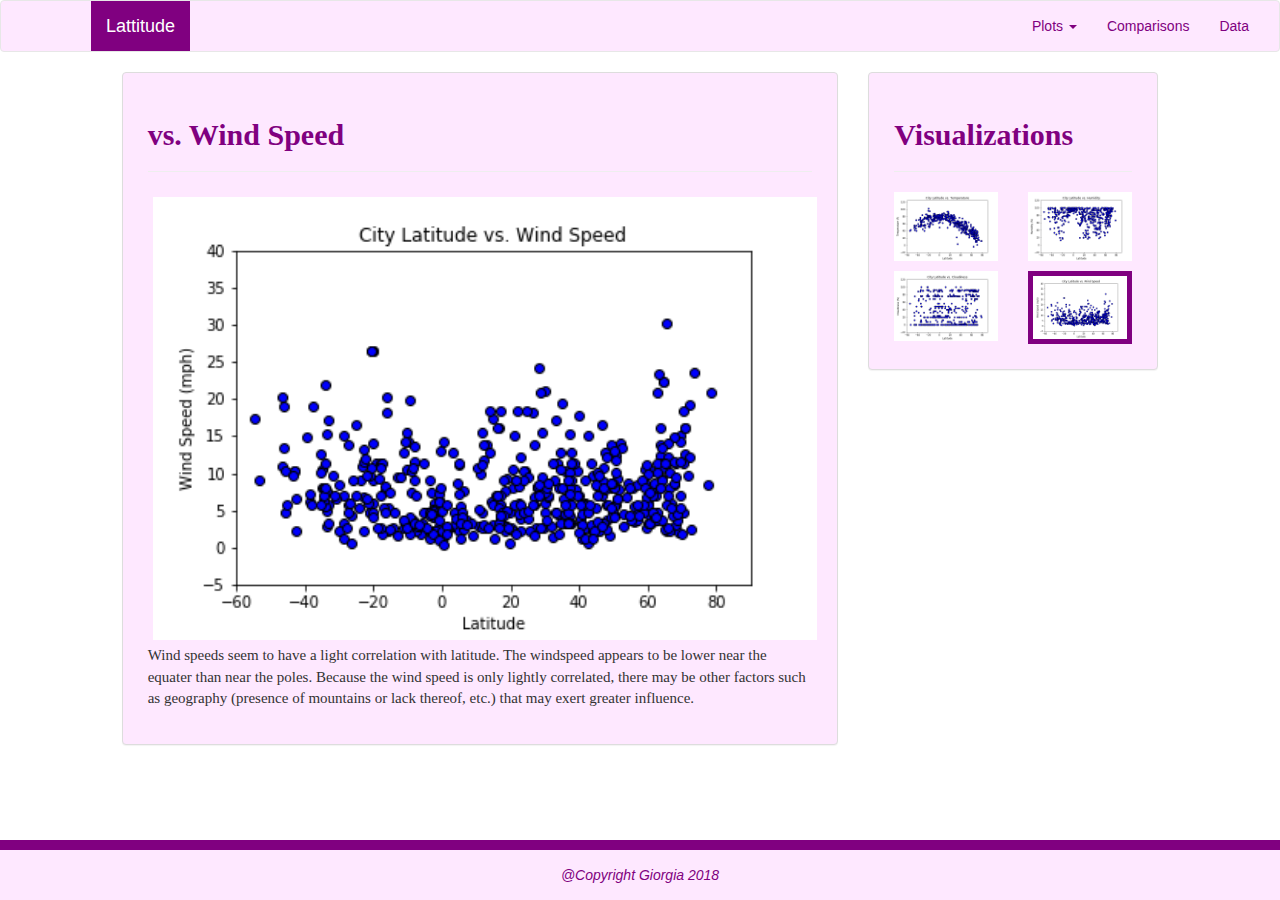
<file: 12. Web/wind_speed.html>
<!DOCTYPE html>
<html lang="en">
<!DOCTYPE html>
<html lang="en">
<head>
    <meta charset="UTF-8">
    <meta name="viewport" content="width=device-width, initial-scale=1.0">
    <meta http-equiv="X-UA-Compatible" content="ie=edge">
    <title>Maximum Temperature</title>

    <script src="https://code.jquery.com/jquery-3.2.1.js" integrity="sha256-DZAnKJ/6XZ9si04Hgrsxu/8s717jcIzLy3oi35EouyE=" crossorigin="anonymous"></script>
    <script src="https://maxcdn.bootstrapcdn.com/bootstrap/3.3.7/js/bootstrap.min.js" integrity="sha384-Tc5IQib027qvyjSMfHjOMaLkfuWVxZxUPnCJA7l2mCWNIpG9mGCD8wGNIcPD7Txa" crossorigin="anonymous"></script>
    <link href="https://maxcdn.bootstrapcdn.com/bootstrap/3.3.7/css/bootstrap.min.css" rel="stylesheet" integrity="sha384-BVYiiSIFeK1dGmJRAkycuHAHRg32OmUcww7on3RYdg4Va+PmSTsz/K68vbdEjh4u" crossorigin="anonymous">
    <link href="https://maxcdn.bootstrapcdn.com/font-awesome/4.7.0/css/font-awesome.min.css" rel="stylesheet" integrity="sha384-wvfXpqpZZVQGK6TAh5PVlGOfQNHSoD2xbE+QkPxCAFlNEevoEH3Sl0sibVcOQVnN" crossorigin="anonymous">

    <link rel="stylesheet" href="style.css" type="text/css">
</head>
<body>

    <nav class="navbar navbar-default" style="background-color: #fee8ff">
        <div class="container-fluid">
            <div class="navbar-header">
                <button type="button" class="navbar-toggle collapsed" data-toggle="collapse" data-target="#bs-example-navbar-collapse-1" aria-expanded="false">
                    <span class="sr-only">Toggle navigation</span>
                    <span class="icon-bar"></span>
                    <span class="icon-bar"></span>
                    <span class="icon-bar"></span>
                </button>
                <div class="col-md-1"></div>
                <div class="col-md-1"></div>
                <div class="col-md-1"></div>
                <a class="navbar-brand" href="index.html" style="color: white; background-color: purple;">
                    <span class="nav-color">Lattitude</span>
                </a>
            </div>
                
            <div class="collapse navbar-collapse" id="bs-example-navbar-collapse-1">
            
                <ul class="nav navbar-nav navbar-right">
                    <li class="dropdown">
                        <a href="" class="dropdown-toggle" data-toggle="dropdown" role="button" aria-haspopup="true" aria-expanded="false" style="color:purple">Plots <span class="caret"></span></a>
                            <ul class="dropdown-menu">
                                <li><a href="max_temp.html">Max Temperature</a></li>
                                <li><a href="humidity.html">Humidity</a></li>
                                <li><a href="cloudiness.html">Cloud Cover</a></li>
                                <li><a href="wind_speed.html">Wind Speed</a></li>
                            </ul>
                    </li>
                    <li><a href="comparisons.html" style="color:purple">Comparisons</a></li>
                    <li><a href="data.html" style="color:purple">Data</a></li>
                </ul>
            </div>
        </div>
    </nav>

    <div class="container-fluid">
        <div class="row">
            <div class="col-md-1"></div>

            <div class="col-md-7">
                <div class="panel panel-default">
                    <div class="panel-body">
                        <h2>vs. Wind Speed</h2>
                        <hr>
                        <img src="Plots/Latitude_Vs_WindSpeed_Plot.png" alt="" style="width:100%; margin: 5px">
                        <p class="text2"> Wind speeds seem to have a light correlation with latitude. The windspeed appears to be lower near the equater than near the poles. Because the wind speed is only lightly correlated, there may be other factors such as geography (presence of mountains or lack thereof, etc.) that may exert greater influence.
                        </p>
                    </div>
                </div>
            </div>

            <div class="col-md-3">
                <div class="panel panel-default">
                    <div class="panel-body">
                        <h2>Visualizations</h2>
                        <hr>
                        <div class="row" style="padding-bottom:10px">
                            <div class="col-lg-6 col-md-6 col-sm-6 col-xs-6">
                                <a href="max_temp.html">
                                    <img src="Plots/Latitude_Vs_Temperature_Plot.png" alt="" style="width:100%">
                                </a>
                            </div>
                            <div class="col-lg-6 col-md-6 col-sm-6 col-xs-6">
                                <a href="humidity.html">
                                    <img src="Plots/Latitude_Vs_Humidity_Plot.png" alt="" style="width:100%">
                                </a>
                            </div>
                        </div>
                        <div class="row">
                            <div class="col-lg-6 col-md-6 col-sm-6 col-xs-6">
                                <a href="cloudiness.html">
                                    <img src="Plots/Latitude_Vs_Cloudiness_Plot.png" alt="" style="width:100%">
                                </a>
                            </div>
                            <div class="col-lg-6 col-md-6 col-sm-6 col-xs-6">
                                <a href="wind_speed.html">
                                    <img src="Plots/Latitude_Vs_WindSpeed_Plot.png" alt="" style="width:100%" class="current">
                                </a>
                            </div>
                        </div>
                    </div>
                </div>
            </div>

            <div class="col-md-1"></div>
        </div>
    </div>

    <footer>
        <p style="text-align: center">
            <i>@Copyright Giorgia 2018</i>
        </p>
    </footer>
    
</body>
</html>
</file>
<file: 12. Web/style.css>
html{
    position: relative;
    min-height: 100%
}

body{
    margin-bottom: 60px;
}

.panel-body{
    background-color: #fee8ff;
}

h2{
    font-family: 'Times New Roman', Times, serif;
    font-weight: bold;
    color: purple;
}

h3{
    font-family: 'Times New Roman', Times, serif;
    color: purple;
    text-align: center;
    font-weight: bold;
}

.panel{
    padding: 10px;
    background-color: #fee8ff;
}

footer{
    color: purple;
    background-color:#fee8ff;
    padding: 15px;
    height: 60px;
    width: 100%;
    border-top: 10px;
    border-top-color: purple;
    border-width: 10px;
    border-top-style: solid;
    position: absolute;
    bottom: 0;
}

.text{
    font-size: 25px;
    font-family: 'Times New Roman', Times, serif;
}

.text2{
    font-size: 15px;
    font-family: 'Times New Roman', Times, serif;
}

.column_names{
    font-weight: bold;
}

.current{
    border: 5px;
    border-width: 5px;
    border-color: purple;
    border-style: solid;
}
</file>
